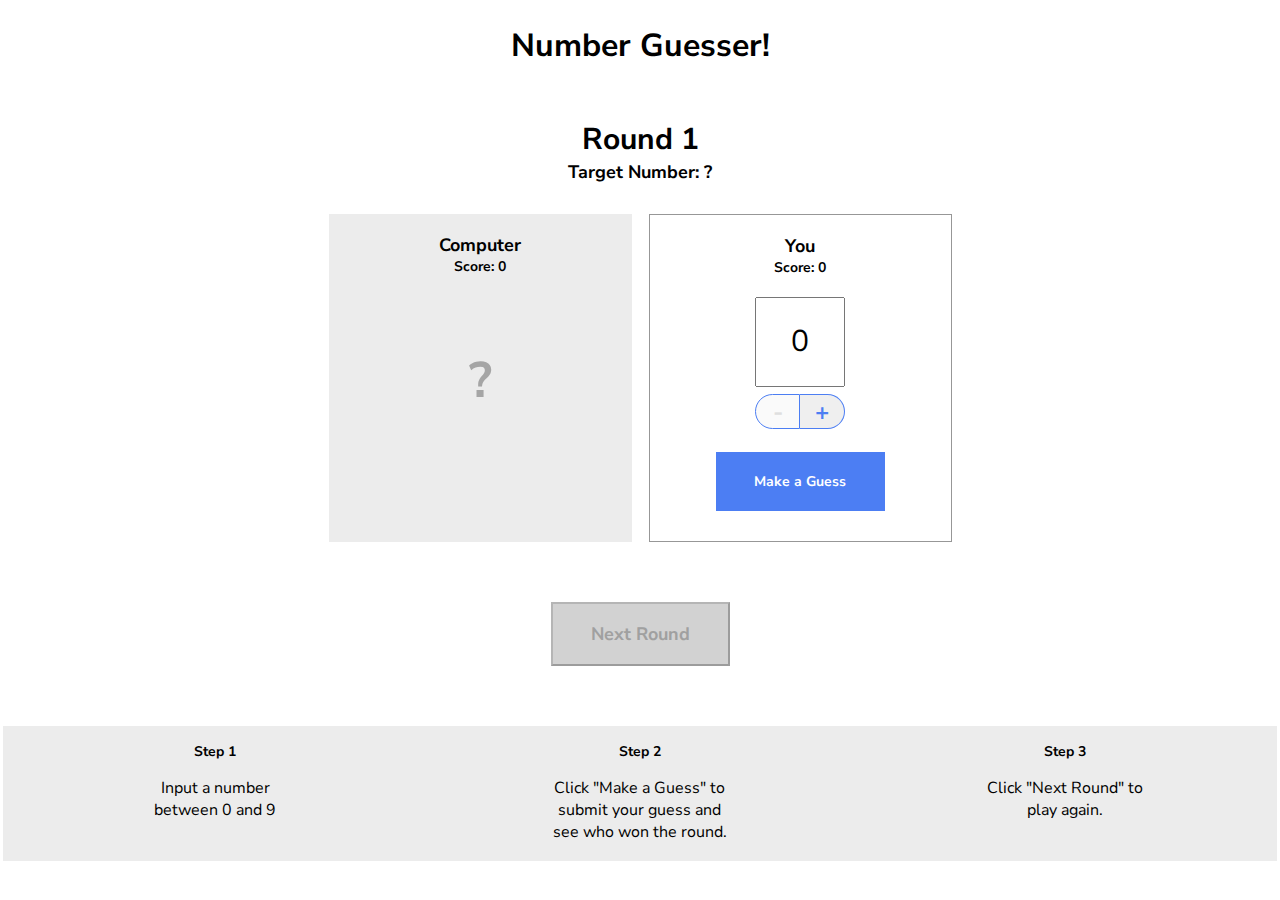
<file: JavaScript/Challenge_Projects/number-guesser-starting/index.html>
<!doctype html>

<html>
  <head>
    <title>Number Guesser</title>
    <link href="https://fonts.googleapis.com/css?family=Nunito+Sans:400,700" rel="stylesheet">
    <link rel="stylesheet" href="./style.css">
  </head>
  <body>
    <div class="game-container">
      <header>
        <h1>Number Guesser!</h1>
      </header>
      
      <div class="rounds">
        <p class="round-label">Round <span id="round-number">1</span></p>
        <p class="guess-label">Target Number: <span id="target-number">?</span></p>
      </div>

      <div class="guessing-area">
        <div class="guess computer-guess">
          <div class="guess-title">
            <p class="guess-label">Computer</p>
            <p class="score-label">Score: <span id="computer-score">0</span></p>
          </div>
          <p id="computer-guess">?</p>
          <p class="winning-text" id="computer-wins"></p>
        </div>
        <div class="guess human-guess">
          <div class="guess-title">
            <p class="guess-label">You</p>
            <p class="score-label">Score: <span id="human-score">0</span></p>
          </div>
          <input type="number" id="human-guess" min=0 max=9 value=0>
          <div class="number-controls">
            <button class="number-control left" id="subtract" disabled>-</button>
            <button class="number-control right" id="add">+</button>
          </div>
          <button class="button" id="guess">Make a Guess</button>
        </div>
      </div>

      <div class="next-round-container">
        <button class="button" id="next-round" disabled>Next Round</button>
      </div>

    </div>
    
    <div class="instructions">
      <div class="instruction">
        <h3>Step 1</h3>
        <p>Input a number between 0 and 9</p>
      </div>
      <div class="instruction">
        <h3>Step 2</h3>
        <p>Click "Make a Guess" to submit your guess and see who won the round.</p>
      </div>
      <div class="instruction">
        <h3>Step 3</h3>
        <p>Click "Next Round" to play again.</p>
      </div>
    </div>

    <script src="./script.js"></script>
    <script src="./game.js"></script>
  </body>
</html>
</file>
<file: JavaScript/Challenge_Projects/number-guesser-starting/style.css>
* {
  font-family: 'Nunito Sans';
  box-sizing: border-box;
}

body {
  margin: 0 auto;
  padding: 3px;
  background-color: #fff;
}

.game-container {
  max-width: 640px;
  margin: 0 auto;
  text-align: center;
}

header {
  display: flex;
  justify-content: center
}

.rounds {
  display: flex;
  flex-direction: column;
  align-items: center;
  margin-bottom: 30px;
}

.round-label {
  font-size: 30px;
  font-weight: 700;
  margin-bottom: 0px;
}

.guess {
  min-width: 303px;
  height: 328px;
  display: flex;
  flex-direction: column;
  align-items: center;
  padding: 19px;
}

.guessing-area {
  display: flex;
  justify-content: space-around;
  align-items: flex-start;
  margin-bottom: 60px;
}

.guess-title {
  display: flex;
  flex-direction: column;
  align-items: center;
  justify-content: flex-start;
  margin-bottom: 20px;
}

.guess-label {
  font-size: 18px;
  font-weight: 700;
  margin: 0;
}

.score-label {
  font-size: 14px;
  font-weight: 700;
  margin: 0;
}

.target-guess {
  display: flex;
  flex-direction: column;
  align-items: center;
  justify-content: flex-start;
}

.computer-guess {
  background-color: #ececec;
}

#computer-guess {
  font-size: 50px;
  font-weight: 700;
  color: #a5a5a5;
}

.human-guess {
  border: 1px solid #979797;
}

.guess input {
  height: 90px;
  width: 90px;
  font-size: 30px;
  text-align: center;
  margin: 0 auto;
  margin-bottom: 7px;
}

.number-controls {
  font-size: 0;
  margin-bottom: 23px;
}

.number-control {
  border: solid 1px #4c7ef3;
  display: inline-block;
  width: 45px;
  height: 35px;
  font-size: 24px;
  font-weight: 700;
  color: #4c7ef3;
  cursor: pointer;
}

.number-controls button[disabled] {
  color: #dfdfdf;
  cursor: default;
}

.left {
  border-top-left-radius: 22.5px;
  border-bottom-left-radius: 22.5px;
}

.right {
  border-top-right-radius: 22.5px;
  border-bottom-right-radius: 22.5px;
  border-left-width: 0px;
}

.controls {
  display: flex;
  justify-content: space-around;
}

.button {
  background-color: #4c7ef3;
  color: #fff;
  cursor: pointer;
}

#guess {
  padding: 20px;
  width: 169px;
  height: 59px;
  border: none;
  font-weight: 700;
  font-size: 14px;
}

input[type=number]::-webkit-inner-spin-button {
  -webkit-appearance: none;
}

#next-round {
  width: 179px;
  height: 64px;
  font-size: 18px;
  font-weight: bold;
  margin-left: auto;
  margin-right: auto;
  margin-bottom: 60px;
}
  
.button[disabled] {
  background-color: #d2d2d2;
  color: #a0a0a0;
  cursor: default;
}

.instructions {
  background-color: #ececec;
  width: 100%;
  display: flex;
  justify-content: space-around;
}

.instruction {
  width: 180px;
  padding: 2px;
  text-align: center;
}

.instructions h3 {
  font-size: 14px;
}


.winning-text, .winning-text[disabled] {
  color: #ec3636;
  font-weight: 700;
}
</file>
